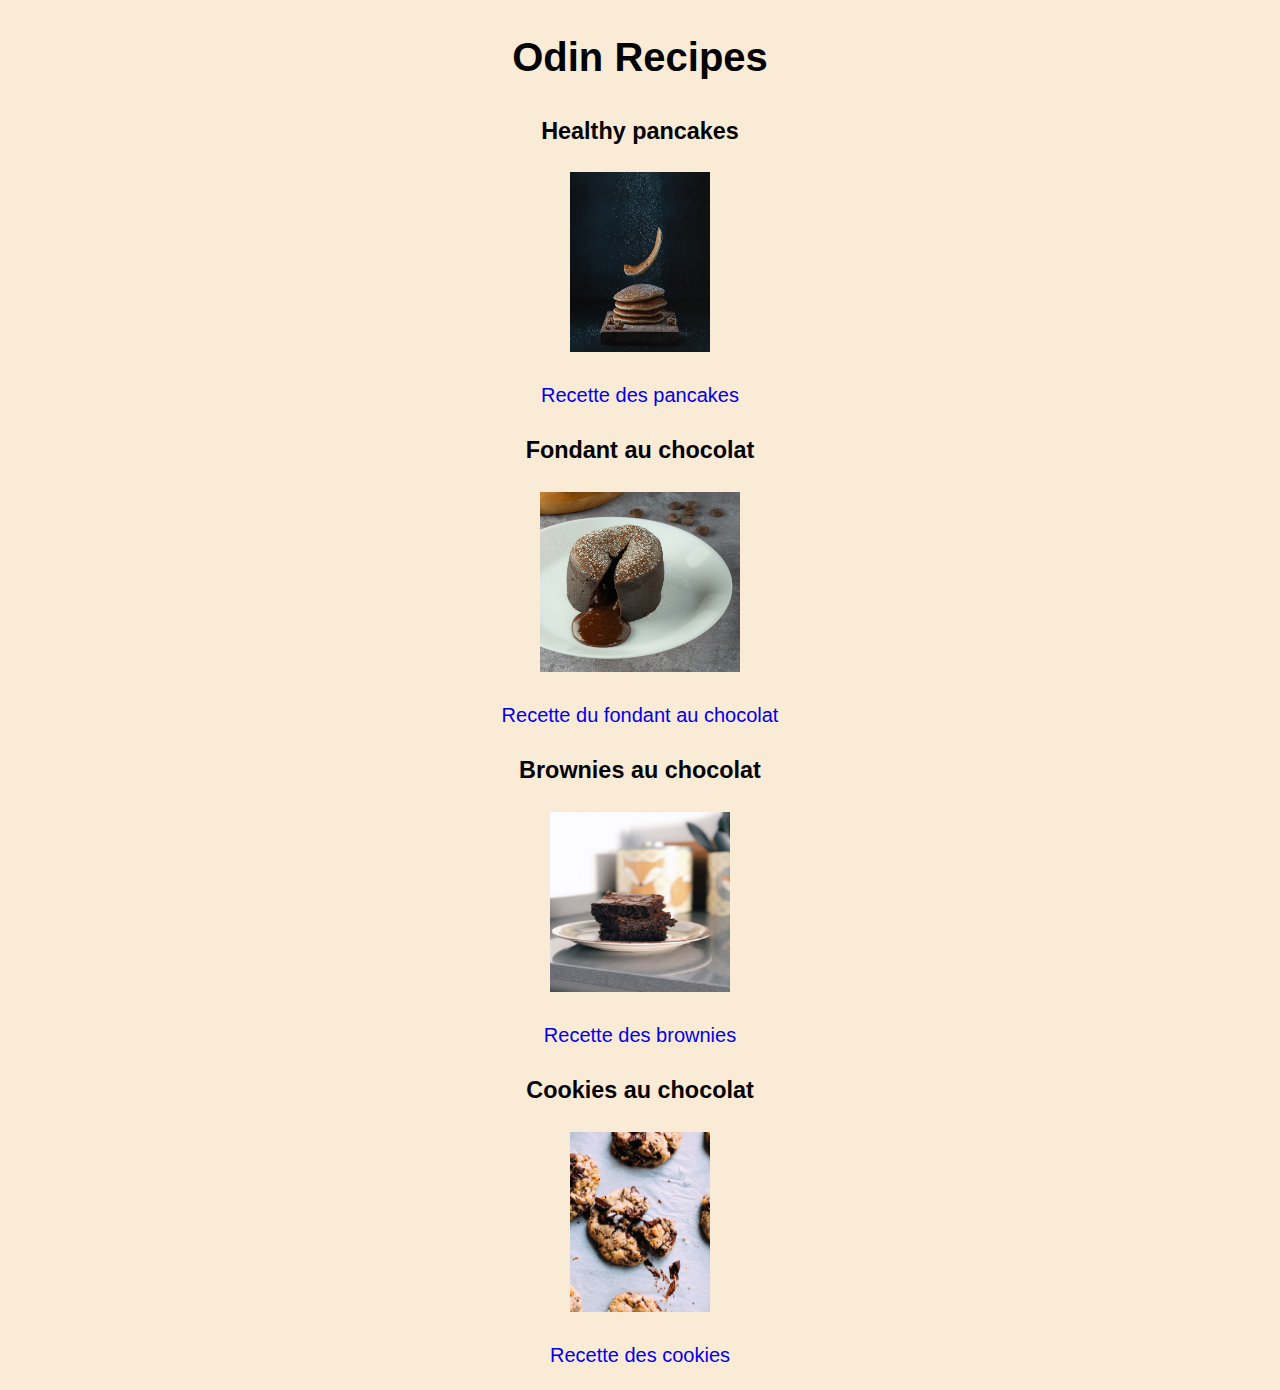
<file: index.html>
<!DOCTYPE html>
<html lang="en">
<head>
    <meta charset="UTF-8">
    <meta name="viewport" content="width=device-width, initial-scale=1.0">
    <title>Recipes</title>
    <link rel="stylesheet" href="style.css">
</head>
<body>
    <div class="recipe">
        <h1>Odin Recipes</h1>
        <section>
            <h3>Healthy pancakes</h3>
            <img src="./img/pancake.jpg" alt="De délicieux pancakes diététiques" height="180" width="140" >
            <p class="recipe-link"><a href="./recipes/pancake.html">Recette des pancakes</a></p>
        </section>
        <section>
            <h3>Fondant au chocolat</h3>
            <img src="./img/lavacake.jpg" alt="Un fondant au chocolat extrêmement savoureux" height="180" width="200">
            <p class="recipe-link"><a href="./recipes/fondant.html">Recette du fondant au chocolat</a></p>
        </section>
        <section>
            <h3>Brownies au chocolat</h3>
            <img src="./img/brownies.jpg" alt="Des brownies très moelleux" height="180" width="180">
            <p class="recipe-link"><a href="./recipes/brownies.html">Recette des brownies</a></p>
        </section>
        <section>
            <h3>Cookies au chocolat</h3>
            <img src="./img/cookies.jpg" alt="Des cookies très moelleux" height="180" width="140">
            <p class="recipe-link"><a href="./recipes/cookies.html">Recette des cookies</a></p>
        </section>
    </div>
</body>
</html>
</file>
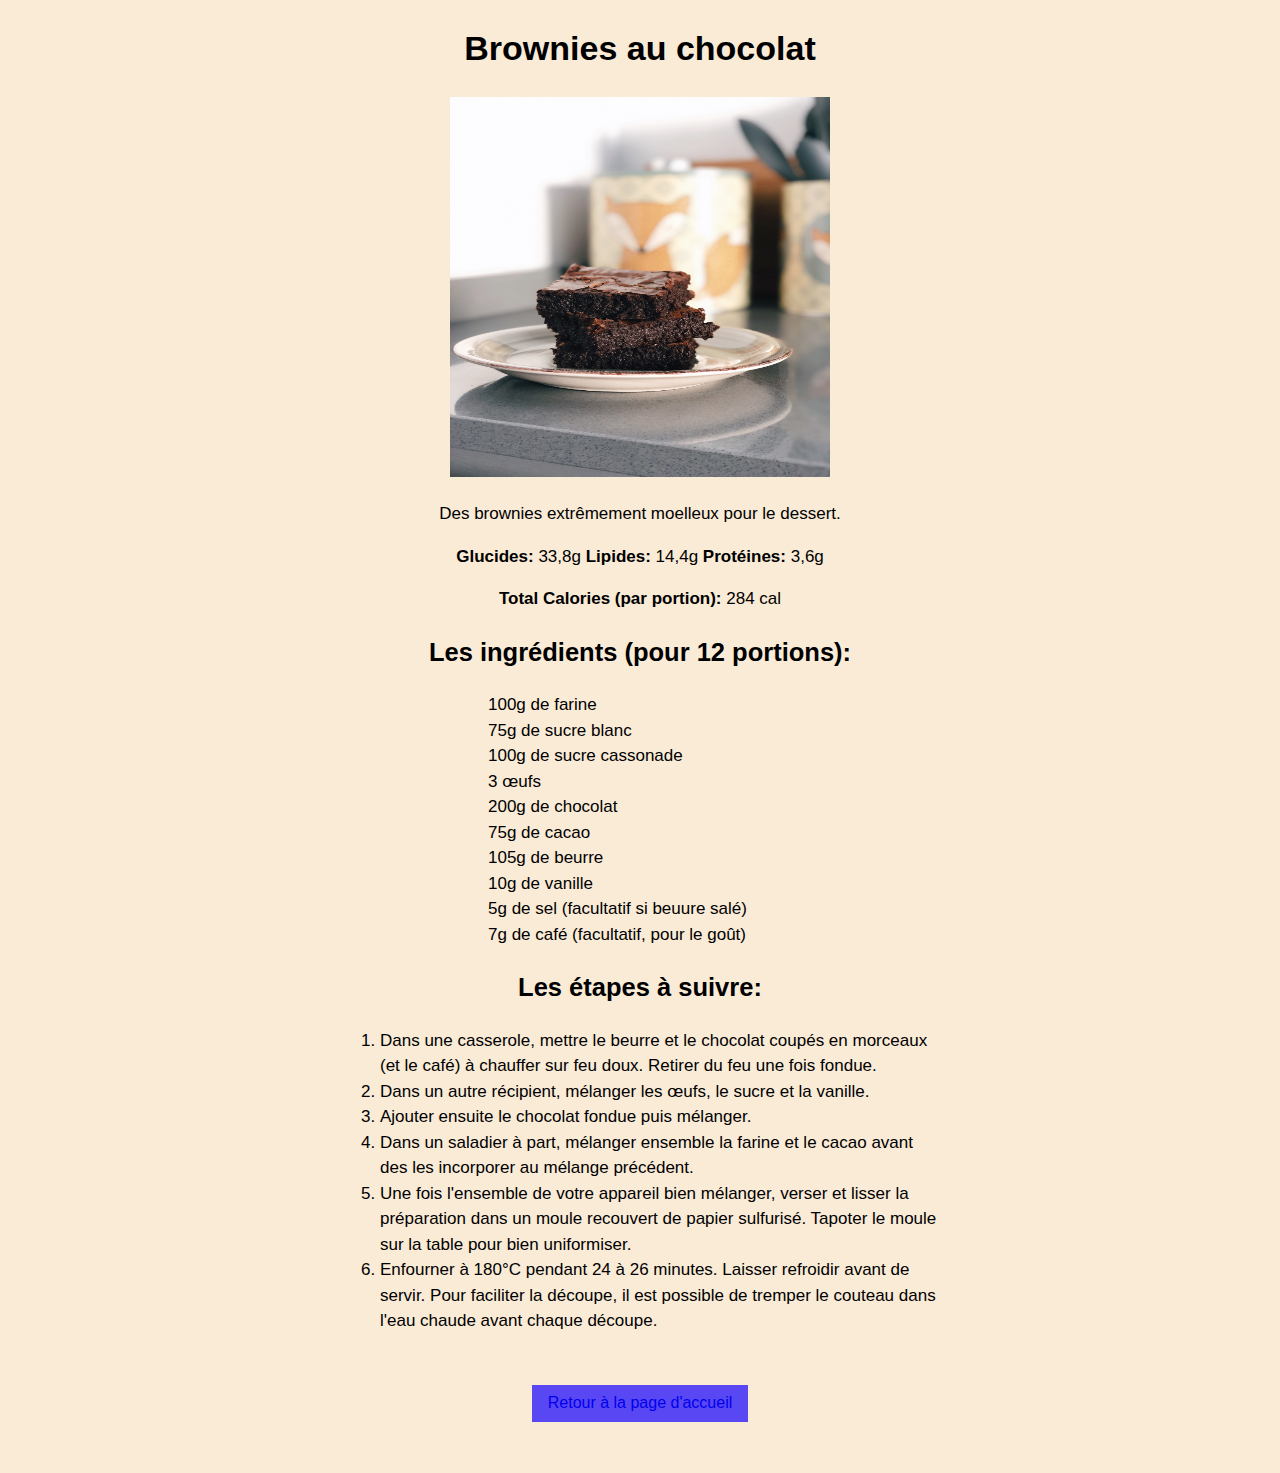
<file: recipes/brownies.html>
<!DOCTYPE html>
<html lang="en">
<head>
    <meta charset="UTF-8">
    <meta name="viewport" content="width=device-width, initial-scale=1.0">
    <title>Brownies au chocolat</title>
    <link rel="stylesheet" href="../style.css">

</head>
<body>
    <h1>Brownies au chocolat</h1>
    <img src="../img/brownies.jpg" alt="Des brownies très moelleux" height="380" width="380">
    <p>Des brownies extrêmement moelleux pour le dessert.</p>
    <p><strong>Glucides:</strong> 33,8g  <strong>Lipides:</strong> 14,4g  <strong>Protéines:</strong> 3,6g</p>
    <p><strong>Total Calories (par portion):</strong> 284 cal</p>
    <section>
        <h2>Les ingrédients (pour 12 portions):</h2>
        <ul class="ingredient-list">
            <li>100g de farine</li>
            <li>75g de sucre blanc</li>
            <li>100g de sucre cassonade</li>
            <li>3 œufs</li>
            <li>200g de chocolat</li>
            <li>75g de cacao</li>
            <li>105g de beurre</li>
            <li>10g de vanille</li>
            <li>5g de sel (facultatif si beuure salé)</li>
            <li>7g de café (facultatif, pour le goût)</li>
        </ul>
    </section>
    <section>
        <h2>Les étapes à suivre:</h2>
        <ol class="step-list">
            <li>Dans une casserole, mettre le beurre et le chocolat coupés en morceaux (et le café) à chauffer sur feu doux. Retirer du feu une fois fondue.</li>
            <li>Dans un autre récipient, mélanger les œufs, le sucre et la vanille.</li>
            <li>Ajouter ensuite le chocolat fondue puis mélanger.</li>
            <li>Dans un saladier à part, mélanger ensemble la farine et le cacao avant des les incorporer au mélange précédent.</li>
            <li>Une fois l'ensemble de votre appareil bien mélanger, verser et lisser la préparation dans un moule recouvert de papier sulfurisé. Tapoter le moule sur la table pour bien uniformiser.</li>
            <li>Enfourner à 180°C pendant 24 à 26 minutes. Laisser refroidir avant de servir. Pour faciliter la découpe, il est possible de tremper le couteau dans l'eau chaude avant chaque découpe.</li>
        </ol>
    </section>
    <p class="menu-button">
        <a href="../index.html" title="Page d'accueil" >Retour à la page d'accueil</a>
    </p>
</body>
</html>
</file>
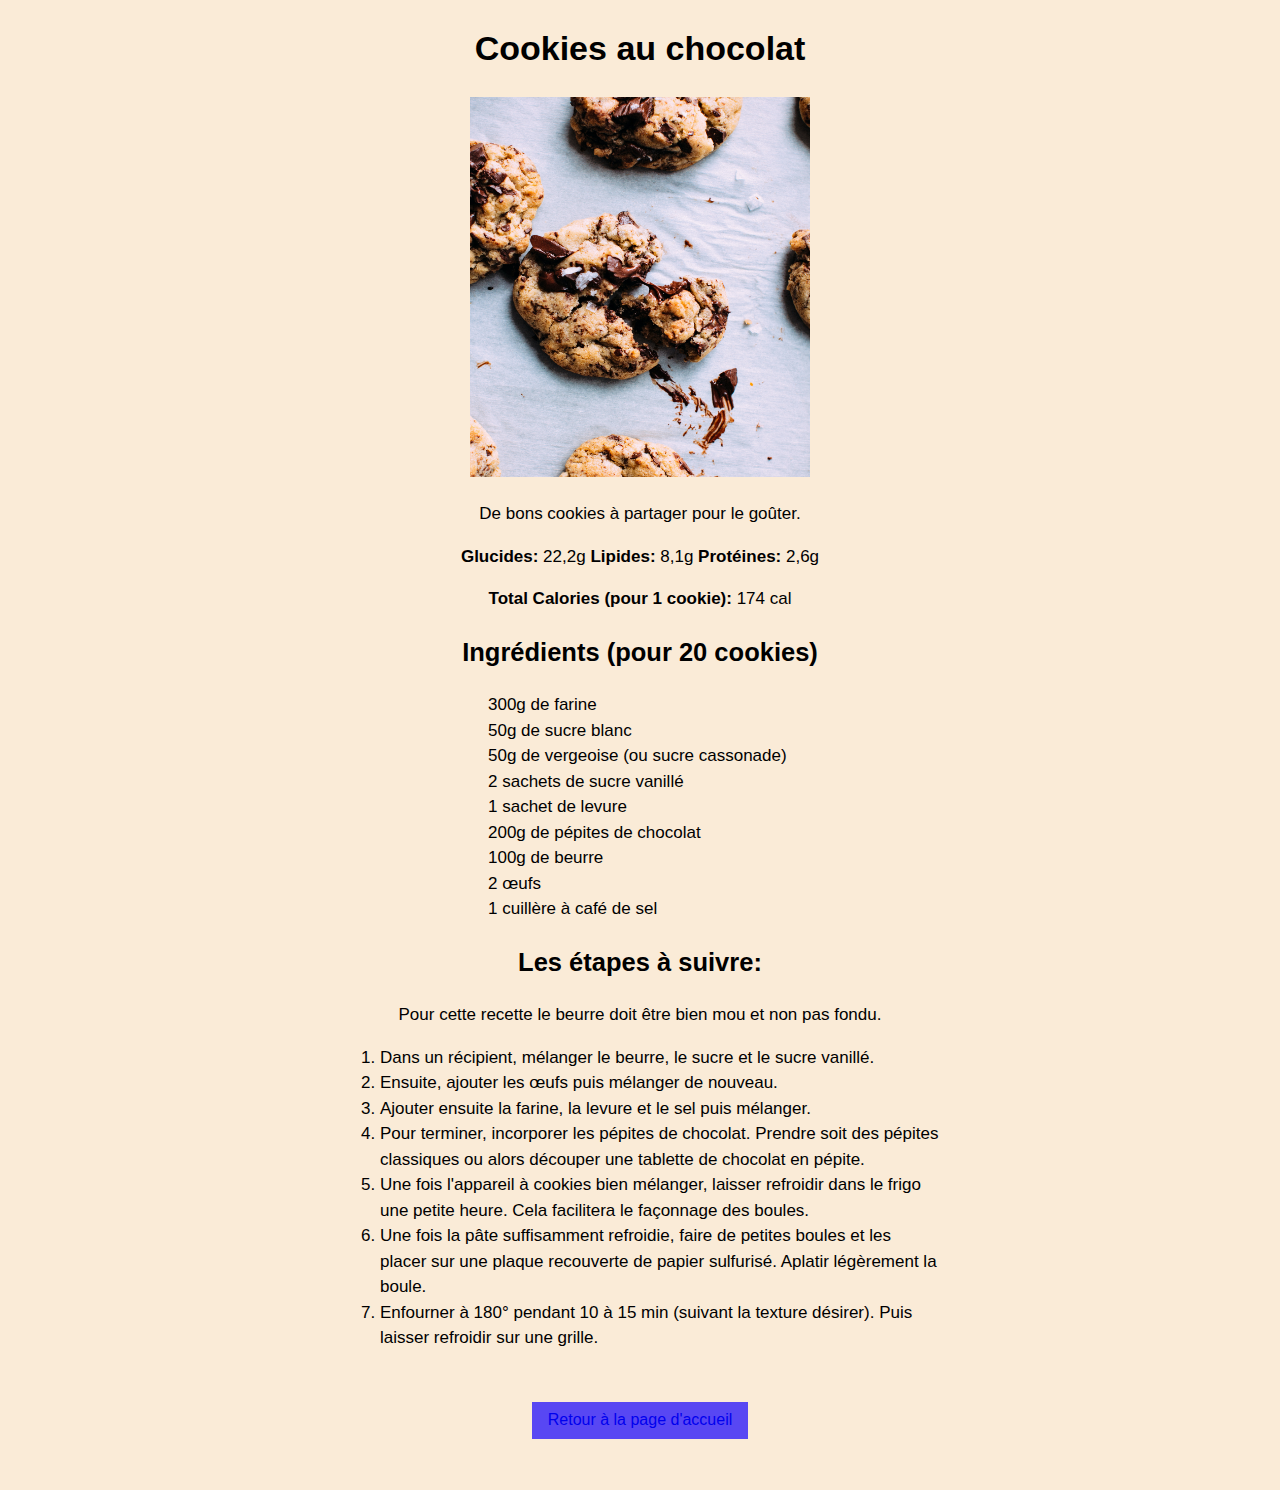
<file: recipes/cookies.html>
<!DOCTYPE html>
<html lang="en">
<head>
    <meta charset="UTF-8">
    <meta name="viewport" content="width=device-width, initial-scale=1.0">
    <title>Cookies au chocolat</title>
    <link rel="stylesheet" href="../style.css">

</head>
<body>
    <h1>Cookies au chocolat</h1>
    <img src="../img/cookies.jpg" alt="Des cookies très moelleux" height="380" width="340">
    <p>De bons cookies à partager pour le goûter.</p>
    <p><strong>Glucides:</strong> 22,2g  <strong>Lipides:</strong> 8,1g  <strong>Protéines:</strong> 2,6g</p>
    <p><strong>Total Calories (pour 1 cookie):</strong> 174 cal</p>
    <section>
        <h2>Ingrédients (pour 20 cookies)</h2>
        <ul class="ingredient-list">
            <li>300g de farine</li>
            <li>50g de sucre blanc</li>
            <li>50g de vergeoise (ou sucre cassonade)</li>
            <li>2 sachets de sucre vanillé</li>
            <li>1 sachet de levure</li>
            <li>200g de pépites de chocolat</li>
            <li>100g de beurre </li>
            <li>2 œufs</li>
            <li>1 cuillère à café de sel</li>
        </ul>
    </section>
    <section>
        <h2>Les étapes à suivre:</h2>
        <p>Pour cette recette le beurre doit être bien mou et non pas fondu.</p>
        <ol class="step-list">
            <li>Dans un récipient, mélanger le beurre, le sucre et le sucre vanillé.</li>
            <li>Ensuite, ajouter les œufs puis mélanger de nouveau.</li>
            <li>Ajouter ensuite la farine, la levure et le sel puis mélanger.</li>
            <li>Pour terminer, incorporer les pépites de chocolat. Prendre soit des pépites classiques ou alors découper une tablette de chocolat en pépite.</li>
            <li>Une fois l'appareil à cookies bien mélanger, laisser refroidir dans le frigo une petite heure. Cela facilitera le façonnage des boules.</li>
            <li>Une fois la pâte suffisamment refroidie, faire de petites boules et les placer sur une plaque recouverte de papier sulfurisé. Aplatir légèrement la boule.  </li>
            <li>Enfourner à 180° pendant 10 à 15 min (suivant la texture désirer). Puis laisser refroidir sur une grille.</li>
        </ol>
    </section>
    <p class="menu-button">
        <a href="../index.html" title="Page d'accueil" >Retour à la page d'accueil</a>
    </p>
</body>
</html>
</file>
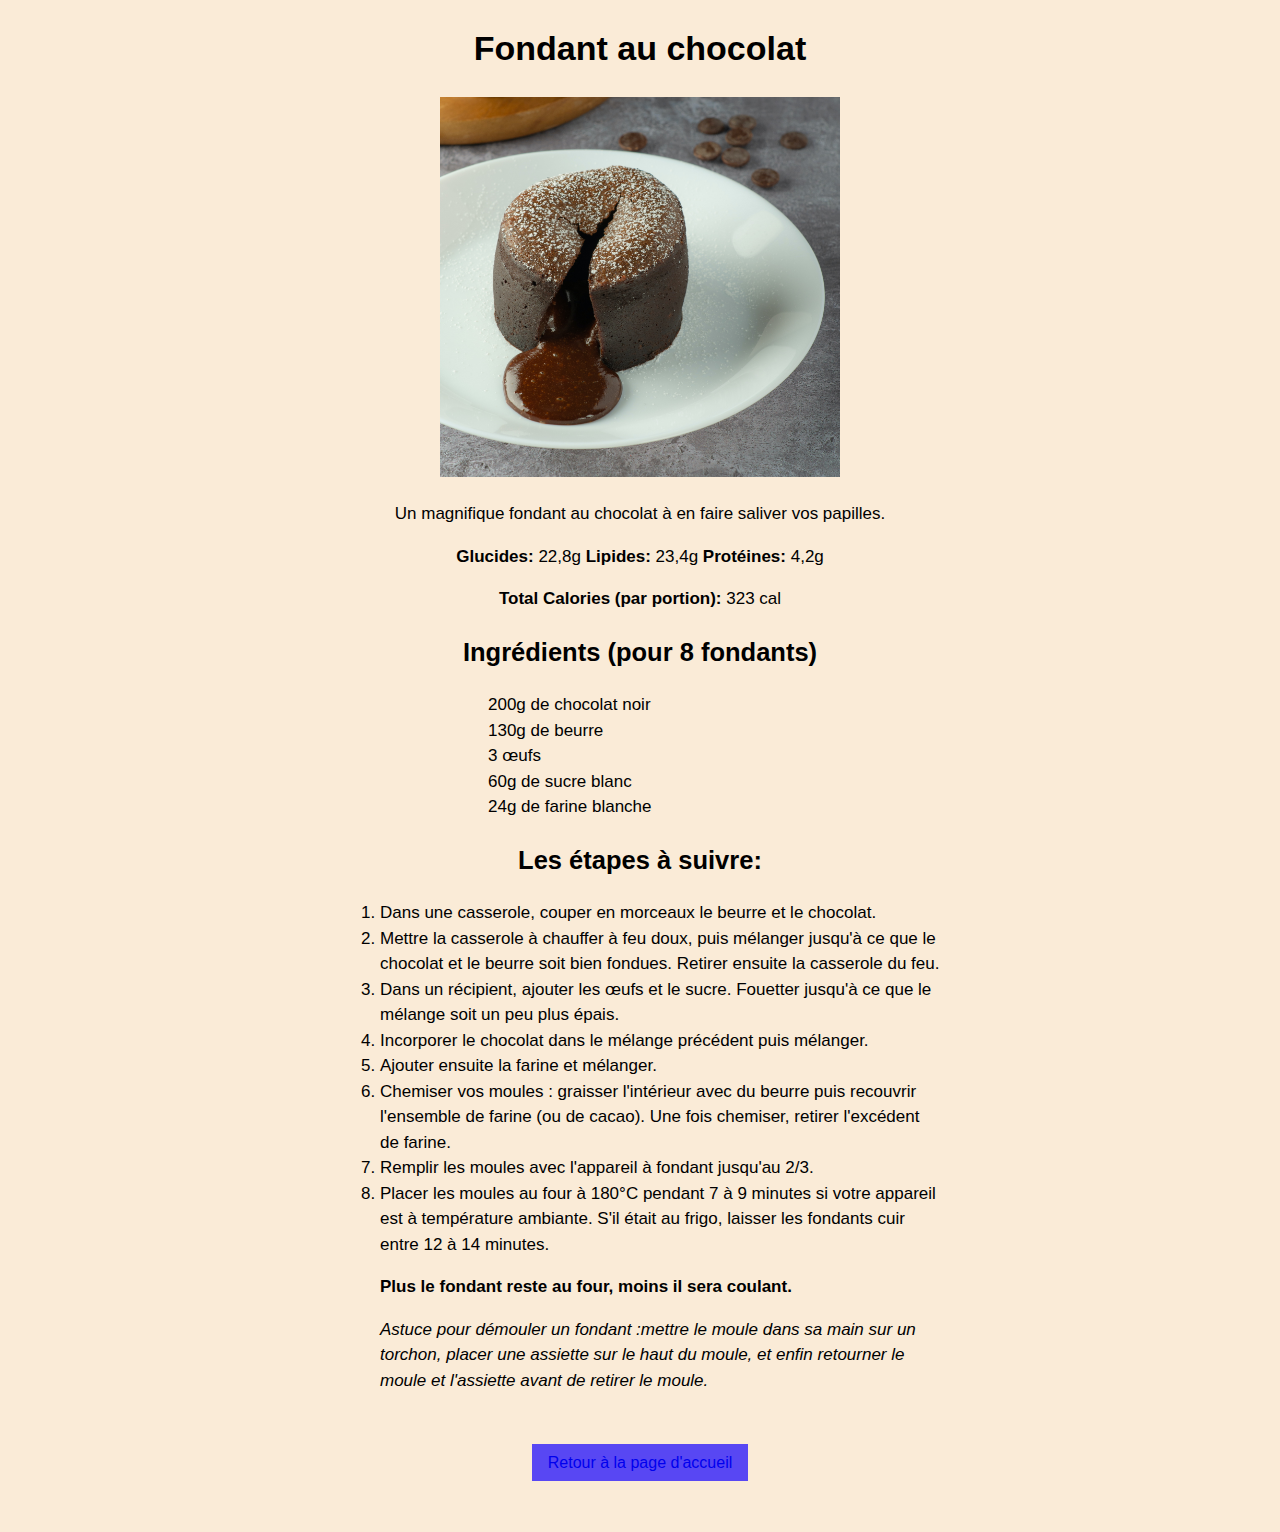
<file: recipes/fondant.html>
<!DOCTYPE html>
<html lang="en">
<head>
    <meta charset="UTF-8">
    <meta name="viewport" content="width=device-width, initial-scale=1.0">
    <title>Fondant au chocolat</title>
    <link rel="stylesheet" href="../style.css">

</head>
<body>
    <h1>Fondant au chocolat</h1>
    <img src="../img/lavacake.jpg" alt="Un fondant au chocolat extrêmement savoureux" height="380" width="400">
    <p>Un magnifique fondant au chocolat à en faire saliver vos papilles.</p>
    <p><strong>Glucides:</strong> 22,8g  <strong>Lipides:</strong> 23,4g  <strong>Protéines:</strong> 4,2g</p>
    <p><strong>Total Calories (par portion):</strong> 323 cal</p>
    <section>
        <h2>Ingrédients (pour 8 fondants)</h2>
        <ul class="ingredient-list">
            <li>200g de chocolat noir</li>
            <li>130g de beurre</li>
            <li>3 œufs</li>
            <li>60g de sucre blanc</li>
            <li>24g de farine blanche</li>
        </ul>
    </section>
    <section>
        <h2>Les étapes à suivre:</h2>
        <ol class="step-list">
            <li>Dans une casserole, couper en morceaux le beurre et le chocolat.</li>
            <li>Mettre la casserole à chauffer à feu doux, puis mélanger jusqu'à ce que le chocolat et le beurre soit bien fondues. Retirer ensuite la casserole du feu.</li>
            <li>Dans un récipient, ajouter les œufs et le sucre. Fouetter jusqu'à ce que le mélange soit un peu plus épais. </li>
            <li>Incorporer le chocolat dans le mélange précédent puis mélanger.</li>
            <li>Ajouter ensuite la farine et mélanger.</li>
            <li>Chemiser vos moules : graisser l'intérieur avec du beurre puis recouvrir l'ensemble de farine (ou de cacao). Une fois chemiser, retirer l'excédent de farine.</li>
            <li>Remplir les moules avec l'appareil à fondant jusqu'au 2/3.</li>
            <li>Placer les moules au four à 180°C pendant 7 à 9 minutes si votre appareil est à température ambiante. S'il était au frigo, laisser les fondants cuir entre 12 à 14 minutes.</li>
            <p><strong>Plus le fondant reste au four, moins il sera coulant.</strong></p>
            <p><em>Astuce pour démouler un fondant :mettre le moule dans sa main sur un torchon, placer une assiette sur le haut du moule, et enfin retourner le moule et l'assiette avant de retirer le moule.</em></p>
        </ol>
    </section>
    <p class="menu-button">
        <a href="../index.html" title="Page d'accueil" >Retour à la page d'accueil</a>
    </p>
</body>
</html>
</file>
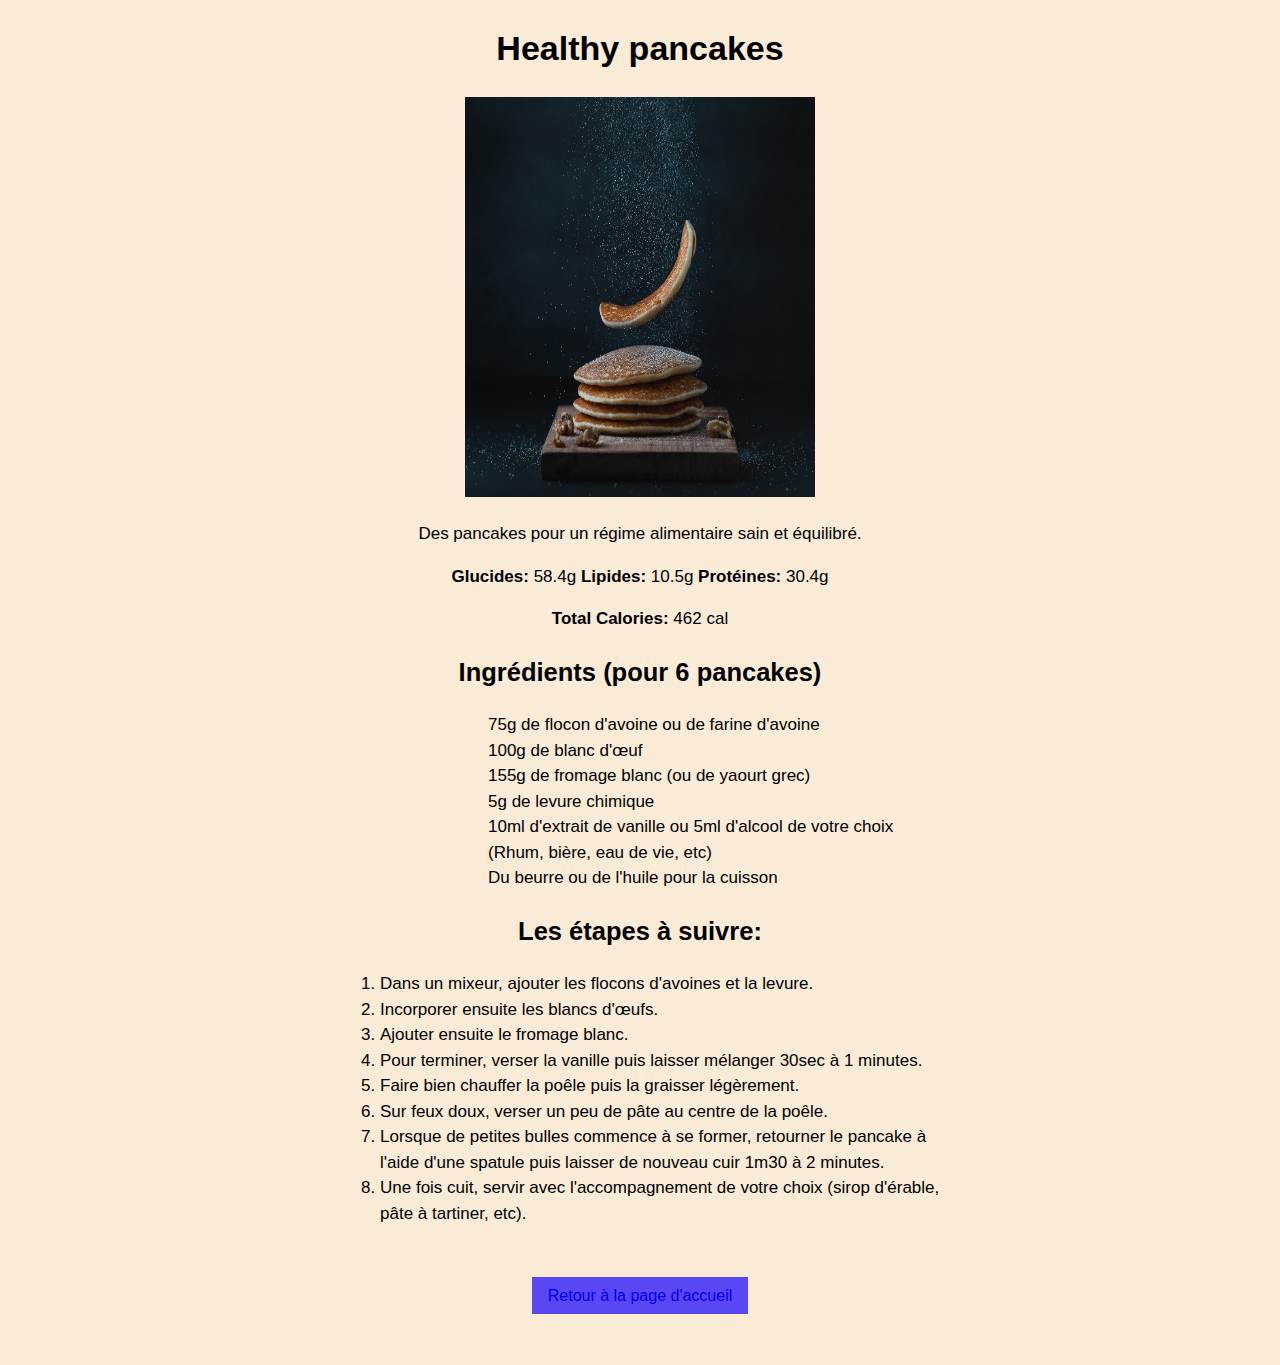
<file: recipes/pancake.html>
<!DOCTYPE html>
<html lang="en">
<head>
    <meta charset="UTF-8">
    <meta name="viewport" content="width=device-width, initial-scale=1.0">
    <title>Healthy pancakes</title>
    <link rel="stylesheet" href="../style.css">
</head>
<body>
    <h1>Healthy pancakes</h1>
    <img src="../img/pancake.jpg" alt="De délicieux pancakes diététiques" height="400" width="350">
    <p>Des pancakes pour un régime alimentaire sain et équilibré.</p>
    <p><strong>Glucides:</strong> 58.4g  <strong>Lipides:</strong> 10.5g  <strong>Protéines:</strong> 30.4g</p>
    <p><strong>Total Calories:</strong> 462 cal</p>
    <section>
        <h2>Ingrédients (pour 6 pancakes)</h2>
            <ul class="ingredient-list">
                <li>75g de flocon d'avoine ou de farine d'avoine</li>
                <li>100g de blanc d'œuf</li>
                <li>155g de fromage blanc (ou de yaourt grec)</li>
                <li>5g de levure chimique</li>
                <li>10ml d'extrait de vanille ou 5ml d'alcool de votre choix (Rhum, bière, eau de vie, etc)</li>
                <li>Du beurre ou de l'huile pour la cuisson</li>
            </ul>
    </section>
    <section>
        <h2>Les étapes à suivre:</h2>
        <ol class="step-list">
            <li>Dans un mixeur, ajouter les flocons d'avoines et la levure.</li>
            <li>Incorporer ensuite les blancs d'œufs.</li>
            <li>Ajouter ensuite le fromage blanc.</li>
            <li>Pour terminer, verser la vanille puis laisser mélanger 30sec à 1 minutes.</li>
            <li>Faire bien chauffer la poêle puis la graisser légèrement.</li>
            <li>Sur feux doux, verser un peu de pâte au centre de la poêle. </li>
            <li>Lorsque de petites bulles commence à se former, retourner le pancake à l'aide d'une spatule puis laisser de nouveau cuir 1m30 à 2 minutes.</li>
            <li>Une fois cuit, servir avec l'accompagnement de votre choix (sirop d'érable, pâte à tartiner, etc).</li>
        </ol>
    </section>
    <p class="menu-button">
        <a href="../index.html" title="Page d'accueil" >Retour à la page d'accueil</a>
    </p>
</html>
</file>
<file: style.css>
body {
    margin: 0;
    line-height: 1.5;
    background-color: antiquewhite;
    text-align: center;
    font-family: Arial, Helvetica, sans-serif;
    font-size: 17px;
}

body a{
    text-decoration: none;
}

.recipe-link a:hover{
    background-color: #040704;
    color: white;
}

.ingredient-list{
    margin-left:35%;
    text-align:left;
    list-style: none;
    list-style-position: outside;
    width: 25em;
    max-width: 90%;
}

.step-list{
    margin:auto;
    text-align:left;
    list-style-position: outside;
    width: 35rem;
    max-width: 90%;
}

.menu-button{
    background-color: #5847f3;
    padding: 0.4em 0.5em;
    width: max-content;
    color: white;
    margin: 4% auto;
    text-decoration: none;
    font-size: 1rem;
}

.menu-button a{
    padding: 0.5em;
}
.menu-button a:visited{
    color: white;
}
.menu-button a:hover{
    color: rgb(148, 214, 17);
}

.recipe{
    font-size: 20px;
}
</file>
